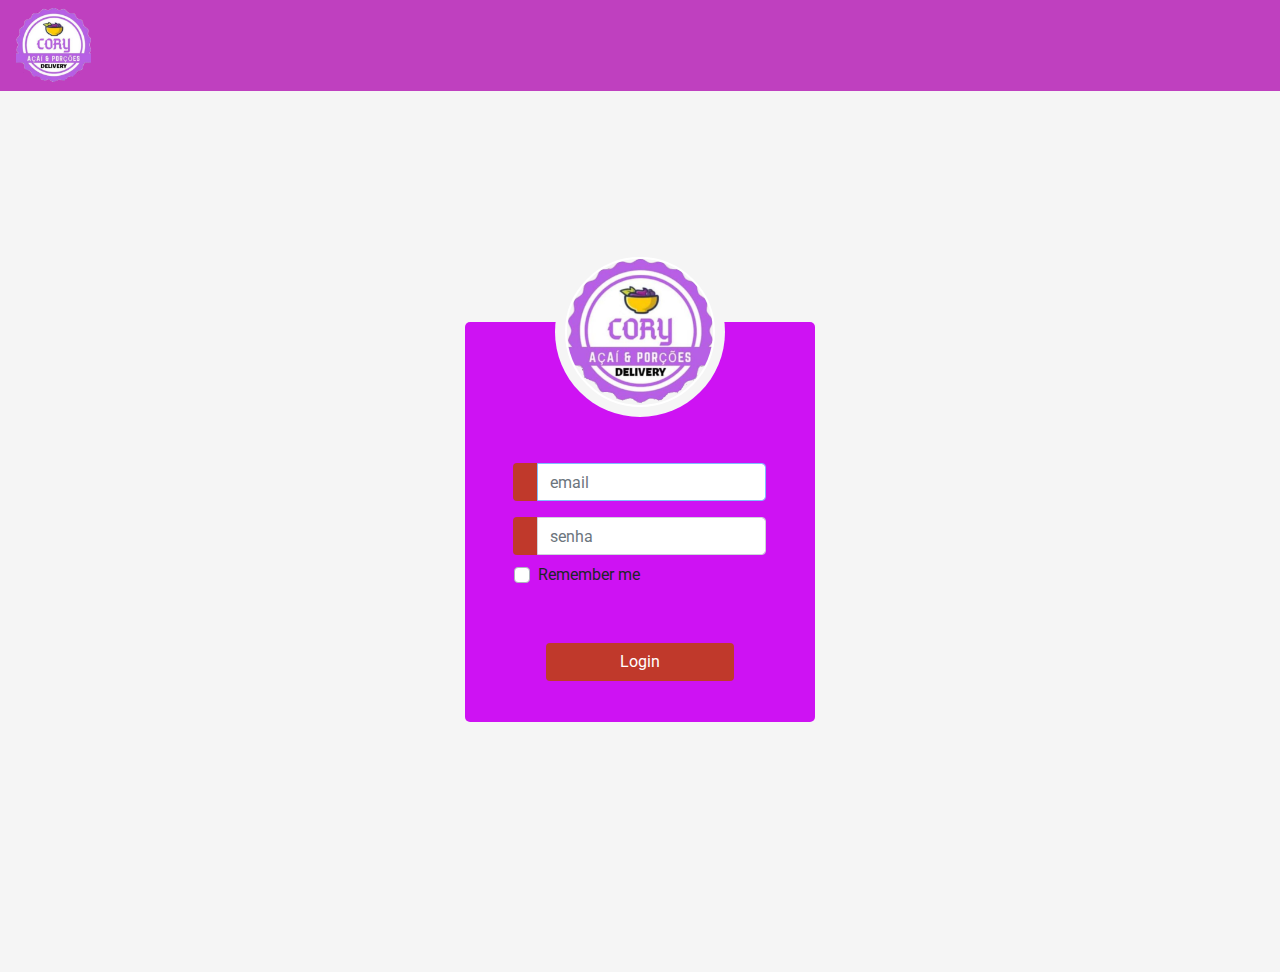
<file: app/view/adm/login.html>
<!DOCTYPE html>
<html>

<head>
	<title>Cory</title>
	<!-- Fonte -->
	<link href="https://fonts.googleapis.com/css?family=Roboto:300,400,700&display=swap" rel="stylesheet">
	<!-- Estilos -->
	<link rel="shortcut icon" href="../../lib/img/favicon/favicon.ico" />
	<link rel="stylesheet" href="https://stackpath.bootstrapcdn.com/bootstrap/4.4.1/css/bootstrap.min.css"
		integrity="sha384-Vkoo8x4CGsO3+Hhxv8T/Q5PaXtkKtu6ug5TOeNV6gBiFeWPGFN9MuhOf23Q9Ifjh" crossorigin="anonymous">
	<link rel="stylesheet" href="../../lib/css/styles.css">
	<link rel="stylesheet" type="text/css" href="../../lib/css/style.css" media="screen" />

	<link rel="stylesheet" href="https://stackpath.bootstrapcdn.com/bootstrap/4.1.3/css/bootstrap.min.css"
		integrity="sha384-MCw98/SFnGE8fJT3GXwEOngsV7Zt27NXFoaoApmYm81iuXoPkFOJwJ8ERdknLPMO" crossorigin="anonymous">
	<link rel="stylesheet" href="https://use.fontawesome.com/releases/v5.6.1/css/all.css"
		integrity="sha384-gfdkjb5BdAXd+lj+gudLWI+BXq4IuLW5IT+brZEZsLFm++aCMlF1V92rMkPaX4PP" crossorigin="anonymous">
</head>
<!--Coded with love by Mutiullah Samim-->

<body>

	<header>
		<div class="container" id="nav-container">
			<!-- add essa class -->

			<nav class="navbar navbar-expand-lg fixed-top navbar-dark">
				<a class="navbar-brand" href="../../../index.html">
					<img id="logo" src="../../lib/img/logo/cory.png" alt="Cory Delivery">
				</a>
				<button class="navbar-toggler" type="button" data-toggle="collapse" data-target="#navbar-links"
					aria-controls="navbar-links" aria-expanded="false" aria-label="Toggle navigation">
					<span class="navbar-toggler-icon"></span>
				</button>
				<div class="collapse navbar-collapse justify-content-end" id="navbar-links">
				</div>



			</nav>
		</div>
	</header>
	<br><br><br>
	<div class="container h-100">
		<div class="d-flex justify-content-center h-100">
			<div class="user_card">
				<div class="d-flex justify-content-center">
					<div class="brand_logo_container">
						<img src="../../lib/img/logo/cory.png" class="brand_logo" alt="Logo">
					</div>
				</div>
				<div class="d-flex justify-content-center form_container">
					<form action="../../controllers/php/logar.php" method="POST">
						<div class="input-group mb-3">
							<div class="input-group-append">
								<span class="input-group-text"><i class="fas fa-user"></i></span>
							</div>
							<input required autofocus autocomplete="off" type="text" name="email" class="form-control input_user"
								placeholder="email">
						</div>
						<div class="input-group mb-2">
							<div class="input-group-append">
								<span class="input-group-text"><i class="fas fa-key"></i></span>
							</div>
							<input required autocomplete="off" type="password" name="senha" class="form-control input_pass"
								placeholder="senha">
						</div>
						<div class="form-group">
							<div class="custom-control custom-checkbox">
								<input type="checkbox" class="custom-control-input" id="customControlInline">
								<label class="custom-control-label" for="customControlInline">Remember me</label>
							</div>
						</div>

						<br>
						<div class="d-flex justify-content-center mt-3 login_container">
							<button class="btn login_btn">Login</button>
						</div>
					</form>
				</div>
			</div>
		</div>
		</head>

		<script src="https://ajax.googleapis.com/ajax/libs/jquery/3.3.1/jquery.min.js"></script>
		<script src="//maxcdn.bootstrapcdn.com/bootstrap/4.1.1/js/bootstrap.min.js"></script>
		<script src="//cdnjs.cloudflare.com/ajax/libs/jquery/3.2.1/jquery.min.js"></script>
		<!------ Include the above in your HEAD tag ---------->

</body>

</html>
</file>
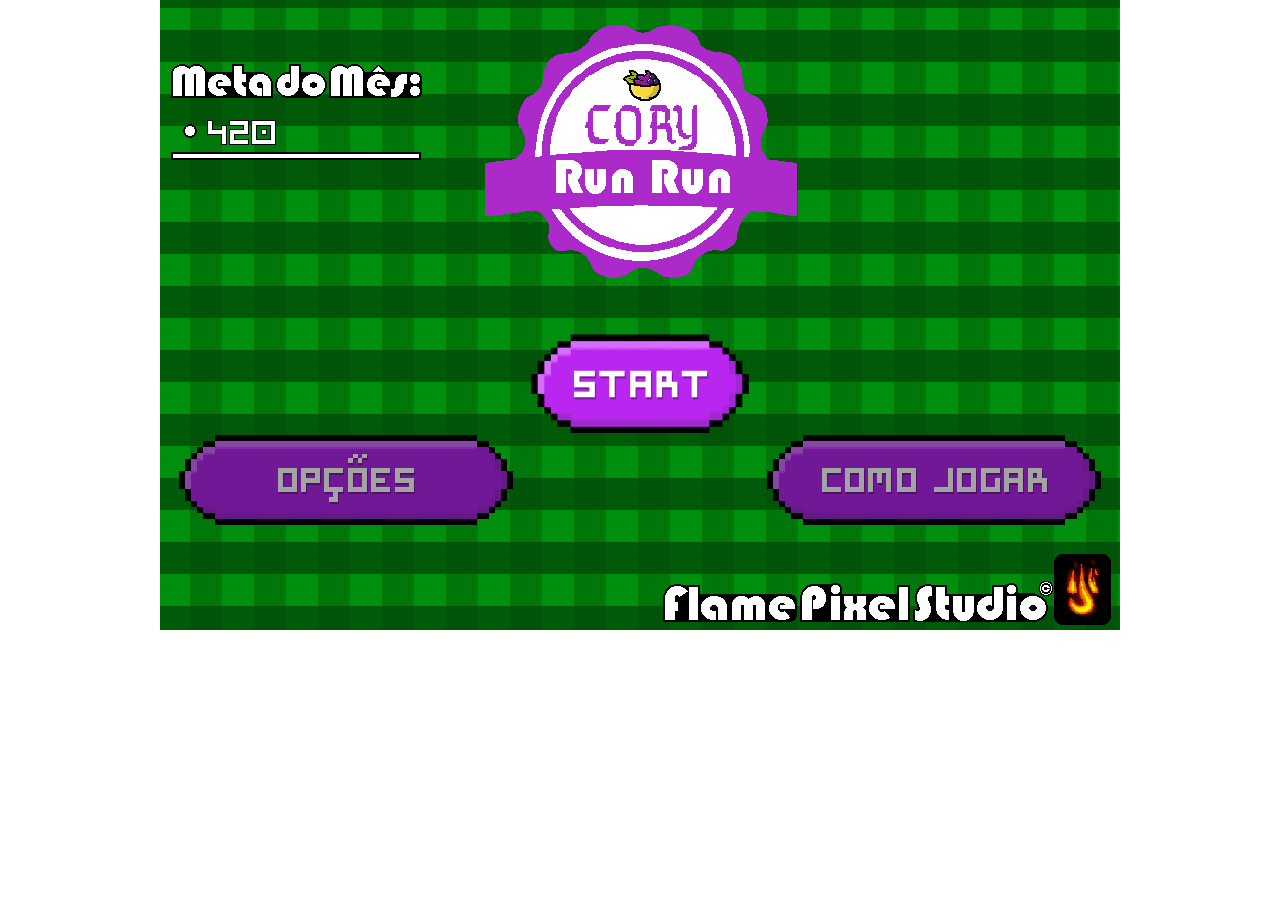
<file: app/view/jogo/jogo.html>
<!DOCTYPE html>
<html lang="en">
    <head>
        <!-- Generated by GameMaker:Studio http://www.yoyogames.com/gamemaker/studio -->
        <meta http-equiv="X-UA-Compatible" content="IE=edge" />
        <meta http-equiv="pragma" content="no-cache"/>
        <meta name="apple-mobile-web-app-capable" content="yes" />
        <meta name ="viewport" content="width=device-width, initial-scale=1.0, maximum-scale=1.0, user-scalable=0" />
        <meta name="apple-mobile-web-app-status-bar-style" content="black-translucent" />
        <meta charset="utf-8"/>

        <!-- Set the title bar of the page -->
        <title>Created with GameMaker: Studio</title>

        <!-- Set the background colour of the document -->
        <style>
            body {
              background: #ffffff;
              color:#cccccc;
              margin: 0px;
              padding: 0px;
              border: 0px;
              display: flex;
              justify-content: center;
            }
            canvas {
                      image-rendering: optimizeSpeed;
                      -webkit-interpolation-mode: nearest-neighbor;
                      -ms-touch-action: none;
                      margin: 0px;
                      padding: 0px;
                      border: 0px;
            }
            :-webkit-full-screen #canvas {
                 width: 100%;
                 height: 100%;
            }
            div.gm4html5_div_class
            {
              margin: 0 auto;
              padding: 0px;
              border: 0px;
            }
            /* START - Login Dialog Box */
            div.gm4html5_login
            {
                 padding: 20px;
                 position: absolute;
                 border: solid 2px #000000;
                 background-color: #404040;
                 color:#00ff00;
                 border-radius: 15px;
                 box-shadow: #101010 20px 20px 40px;
            }
            div.gm4html5_cancel_button
            {
                 float: right;
            }
            div.gm4html5_login_button
            {
                 float: left;
            }
            div.gm4html5_login_header
            {
                 text-align: center;
            }
            /* END - Login Dialog Box */
            :-webkit-full-screen {
               width: 100%;
               height: 100%;
            }
        </style>
    </head>

    <body>
        <div class="gm4html5_div_class" id="gm4html5_div_id">
            <!-- Create the canvas element the game draws to -->
            <canvas id="canvas" width="960" height="630">
               <p>Your browser doesn't support HTML5 canvas.</p>
            </canvas>
        </div>

        <!-- Run the game code -->
        <script type="text/javascript" src="jogo/project_Runner.js?UKDAC=1582608803"></script>
        <script>window.onload = GameMaker_Init;</script>
    </body>
</html>
</file>
<file: app/lib/css/styles.css>
/* Gerais */
body {
  font-family: 'Roboto', sans-serif;
}


/* carrinho bot�o */
div.botoes{
  display: flex;
  justify-content: space-between;
}

.buttons {
  background-color: #bf40bf; /* Green */
  border: none;
  color: white;
  padding: 20px;
  text-align: center;
  text-decoration: none;
  display: inline-block;
  font-size: 16px;
  margin: 4px 2px;
  cursor: pointer;
}

a.buttons.carrinho{
  text-decoration: none;
}
a.buttons.carrinho:hover{
  color: white;
}

.carrinho {
  border-radius: 12px;
}

/*carrinho  */
textarea{
  width: 100%;
  resize: none;
  
}

.footer{
  position:absolute;
  bottom:0;
  width:100%;
}

footer{
  position:absolute;
  position:relative;
  bottom:0;
  width:100%;
}

.row {
  margin: 0;
}

.container {
  padding: 70px 0;
}

p, li {
  color: #444;
  font-size: 14px;
}

/* Barra de navegação */
header, .navbar {
  background-color: #bf40bf;
}

#nav-container {
  padding-top: 0;
  padding-bottom: 0;
}

#logo {
  width: 75px;
}

.navbar-brand {
  padding: 0;
  color: #FFF;
}

.navbar-brand:hover {
  color: #FFF;
}

#navbar-links a {
  color: #FFF;
}

.navbar-expand-lg .navbar-nav .nav-link {
  padding: 1rem .8rem;
}

.nav-item.active {
  border-bottom: 3px solid #FFF;
}

/* Carrossel */

.container-fluid {
  padding: 0;
}

#mainSlider .carousel-inner, #mainSlider .carousel-item #mainSlider .carousel-caption {
  height: 90vh;
  
}

#mainSlider .carousel-caption {
  top: 30%;
}

#mainSlider .carousel-caption h2 {
  font-size: 50px;
  margin-bottom: 30px;
}

#mainSlider .carousel-caption p {
  font-size: 22px;
  font-weight: 300;
  margin-bottom: 100px;
  color: #FFF;
}

.main-btn {
  background-color:#bf40bf;
  color: #FFF;
  text-transform: uppercase;
  width: 200px;
  height: 60px;
  padding: 10px 20px;
  border-radius: 30px;
  border: 3px solid transparent;
  transition: .5s;
}

.main-btn:hover {
  text-decoration: none;
  color: #FFF;
  background-color: transparent;
  border-color: white;
}

.carousel-indicators .active {
  background-color: #bf40bf;
}

/* Sobre a empresa */

#about-area {
  background-color: #F9F9F9;
}

.main-title {
  color: #444;
  margin: 0 0 65px 0;
  font-size: 40px;
  text-align: center;
}

.main-title::after {
  content: "";
  border-top: 2px solid #333;
  width: 15%;
  position: absolute;
  top: 60px;
  left: 42.5%;
}

.about-title {
  font-size: 17px;
  color: #444;
  text-transform: uppercase;
  font-weight: bold;
}

#about-list {
  list-style: none;
  padding-left: 0;
}

#about-list li {
  line-height: 30px;
}

#about-list i {
  color: #65DAF9;
  margin-right: 15px;
}

/* Nosso Time */

.card-body {
  text-align: center;
}

/* Game */

#apply-area {
  height: 500px;
}

#apply-area .container-fluid, #apply-area .row {
  height: 100%;
}

#apply-area .apply-box {
  padding: 70px 50px;
  text-align: center;
}

#company-img {
  background-image: url('../img/game/burguinho.png');
  background-size: cover;
  height: 100%;
}

#pattern-img h4, #pattern-img p {
  color: #FFF;
}

#pattern-img h4 {
  margin-top: 8%;
  margin-bottom: 20px;
  text-transform: uppercase;
}

#pattern-img p {
  margin-bottom: 20px;
}

#apply-btn {
  display: block;
  height: auto;
  width: 180px;
  margin-left: auto;
  margin-right: auto;
  margin-top: 30px;
  background-color: transparent;
  border-color: #FFF;
}

#apply-btn:hover {
  border-color: #65DAF9;
  background-color: #65DAF9;
}

/* Cardapio */

.project-box {
  margin-bottom: 30px;
}

#filter-btn-box {
  margin-bottom: 50px;
  text-align: center;
}

#portfolio-area .filter-btn {
  color: #444;
  border: 1px solid #444;
  background-color: transparent;
  text-transform: none;
  margin: 0 15px;
  min-width: 100px;
  width: auto;
  height: 40px;
  line-height: 40px;
  padding: 0 20px;
}

#portfolio-area .filter-btn.active, #portfolio-area .filter-btn:hover {
  color: #FFF;
  border: 1px solid #bf40bf;
  background-color: #bf40bf;
}



/* Call To Action */

#call-area {
  background-color: #65DAF9;
  text-transform: uppercase;
}

#call-area .container {
  padding: 40px 100px;
}

#call-area .row {
  display: block;
  text-align: center;
}

#call-area p {
  color: #FFF;
  font-weight: bold;
  font-size: 20px;
  margin-bottom: 0;
  height: 60px;
  line-height: 60px;
  letter-spacing: 2px;
  display: inline;
}

#call-area #call-btn {
  background-color: #FFF;
  color: #65DAF9;
  font-weight: bold;
  margin-left: 30px;
  font-size: 20px;
  width: auto;
  letter-spacing: 2px;
}

/* Footer */

#contact-area {
  text-align: center;
}

.contact-box {
  padding-bottom: 50px;
  margin-bottom: 50px;
  border-bottom: 1px solid #3EC1D5;
}

.contact-box i {
  color: #444;
  border: solid 1px #444;
  border-radius: 50%;
  width: 55px;
  height: 55px;
  line-height: 55px;
  font-size: 24px;
  margin-bottom: 20px;
}

.contact-box p {
  font-size: 16px;
}

.contact-tile {
  font-weight: bold;
  color: #3EC1D5;
}

#msg-box p {
  font-size: 22px;
}

#contact-form input[type="text"], #contact-form textarea {
  margin-bottom: 15px;
  border-radius: 0;
}

#contact-form .main-btn {
  width: 120px;
  height: 50px;
}

#contact-form .main-btn:hover {
  color: #bf40bf;
}

/* Copy */

#copy-area {
  background-color: #F1F1F1;

}

#copy-area .container {
  padding: 10px 0;
  text-align: center;
  
}

#copy-area .container p {
  margin-bottom: 0;
  
}

#copy-area .container a {
  font-weight: bold;
  color: #444;
  
}

#copy-area .container a:hover {
  text-decoration: none;
  color: #3EC1D5;
  position: absolute;
	bottom: 0;
}

/* responsive */
@media(max-width: 960px) {
  
  /* desativar o botão da navbar*/
  .game{
    display: none;
  }

  /*desativar o botão rank*/
   .rank{
    visibility: hidden;
   }

  /* geral */
  .container {
    padding: 20px 0;
  }
  
  /* slider */
  #mainSlider .carousel-inner, #mainSlider .carousel-item {
    height: auto;
  }

  #mainSlider .carousel-caption h2 {
    font-size: 28px;
  }

  #mainSlider .carousel-caption p {
    font-size: 18px;
    margin-bottom: 40px;
  }

  .carousel-caption {
    left: 10%;
    right: 10%;
  }
  
  /* about */
  #about-area img {
    margin-top: 100px;
  }
  
  /* data */
  .circle-box div {
    padding: 0 10px;
  }

  #data-area p {
    font-size: 16px;
  }
  
  /* team */
  .card-title {
    font-size: 14px;
  }

  .card-text {
    font-size: 12px;
  }

  /* apply */
  #apply-area .apply-box {
    padding: 50px 25px;
  }

  /* news */
  #news-area p {
    width: 80%;
    margin-left: auto;
    margin-right: auto;
  }

  #email-input {
    width: 70%;
  }

  #call-area {
    margin-top: 30px;
  }

  #call-area .container {
    padding: 30px;
  }

  #call-area p, #call-area #call-btn {
    font-size: 16px;
  }

  #company-img {
    display: none;
  }
}


@media(max-width: 425px) {

  /* desativar o botão da navbar*/
  .game{
    display: none;
  }

  /*desativar o botão rank*/
   .rank{
    visibility: hidden;
   }

  /* slider */
  #mainSlider {
    margin-top: 90px;
  }

  #mainSlider .carousel-caption {
    top: 5%;
  }

  #mainSlider .carousel-caption h2 {
    font-size: 18px;
    margin-bottom: 40px;
  }

  #mainSlider .carousel-caption p {
    display: none;
  }

  .carousel-caption .main-btn {
    
    font-size: 14px;
  }

  /* about */
  .main-title {
    font-size: 30px;
  }

  #about-area img {
    margin-top: 0;
    margin-bottom: 30px;
  }

  /* data */
  .circle-box {
    width: 50%;
  }

  #team-area .col-md-3 {
    width: 50%;
    margin-bottom: 30px;
  }

  /* apply */
  #apply-area {
    height: auto;
  }

  #company-img {
    display: none;
  }

  /* filter */
  #portfolio-area .filter-btn {
    margin-bottom: 20px;
  }

  .project-box {
    width: 50%;
  }

  /* news */
  #news-area .main-title {
    font-size: 24px;
  }

  #news-area p {
    font-size: 16px;
  }

  #email-input {
    width: 80%;
  }

  #call-area p, #call-area #call-btn {
    font-size: 14px;
    letter-spacing: 0;
  }

  #call-area p, #call-area #call-btn {
    margin: 0;
    width: 50%;
  }

  /* contact */
  .contact-box {
    border: none;
    margin-bottom: 0;
  }

}

button:active {
  outline: thin dotted !important;

  outline: 0px auto -webkit-focus-ring-color !important;

  outline-offset: 0px !important;
}

/*main{
  margin-top: 5.5rem;
}
</file>
<file: app/lib/css/style.css>
/* Coded with love by Mutiullah Samim */
		body,
		html {
			margin: 0;
			padding: 0;
			height: 100%;
			/* branco fumaça , color background da pagina*/
			background: #f5f5f5;
		}
		.user_card {
			height: 400px;
			width: 350px;
			margin-top: auto;
			margin-bottom: auto;
			/* roxo , color background do card*/
			background: #ce12f3;
			position: relative;
			display: flex;
			justify-content: center;
			flex-direction: column;
		
			border-radius: 5px;

		}
		.brand_logo_container {
			position: absolute;
			height: 170px;
			width: 170px;
			top: -75px;
			border-radius: 50%;
			background: #f5f5f5;
			padding: 10px;
			text-align: center;
		}
		.brand_logo {
			height: 150px;
			width: 150px;
			border-radius: 50%;
			border: 2px solid white;
		}
		.form_container {
			margin-top: 100px;
		}
		.login_btn {
			width: 100%;
			background: #c0392b !important;
			color: white !important;
		}
		.login_btn:focus {
			box-shadow: none !important;
			outline: 0px !important;
		}
		.login_container {
			padding: 0 2rem;
		}
		.input-group-text {
			background: #c0392b !important;
			color: white !important;
			border: 0 !important;
			border-radius: 0.25rem 0 0 0.25rem !important;
		}
		.input_user,
		.input_pass:focus {
			box-shadow: none !important;
			outline: 0px !important;
		}
</file>
